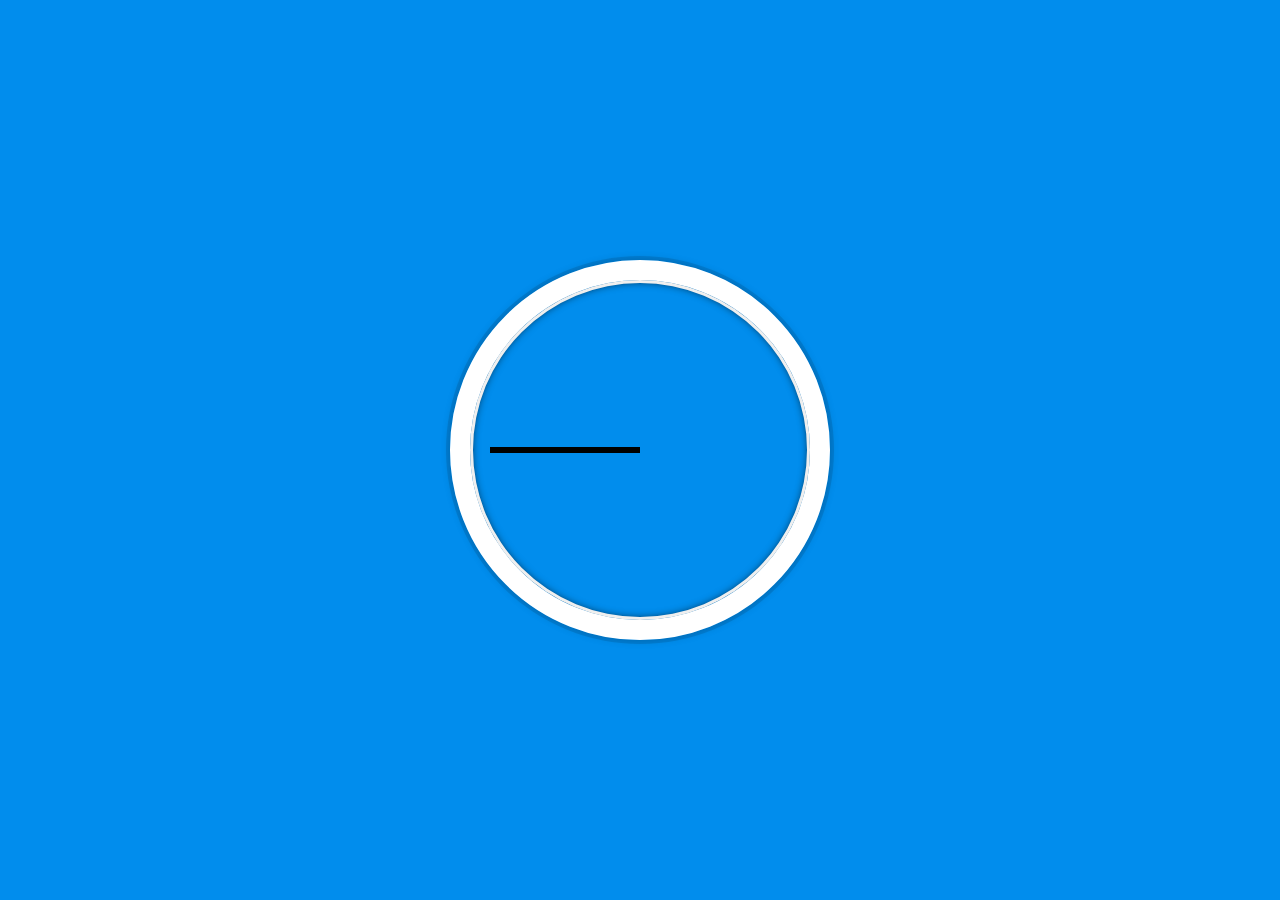
<file: 02 - JS and CSS Clock/index.html>
<!DOCTYPE html>
<html lang="en">
<head>
  <meta charset="UTF-8">
  <title>JS + CSS Clock</title>
  <link rel="stylesheet" href="./style.css" class="rel">
</head>
<body>


    <div class="clock">
      <div class="clock-face">
        <div class="hand hour-hand"></div>
        <div class="hand min-hand"></div>
        <div class="hand second-hand"></div>
      </div>
    </div>
    
    <script src="./script.js"></script>
</body>
</html>
</file>
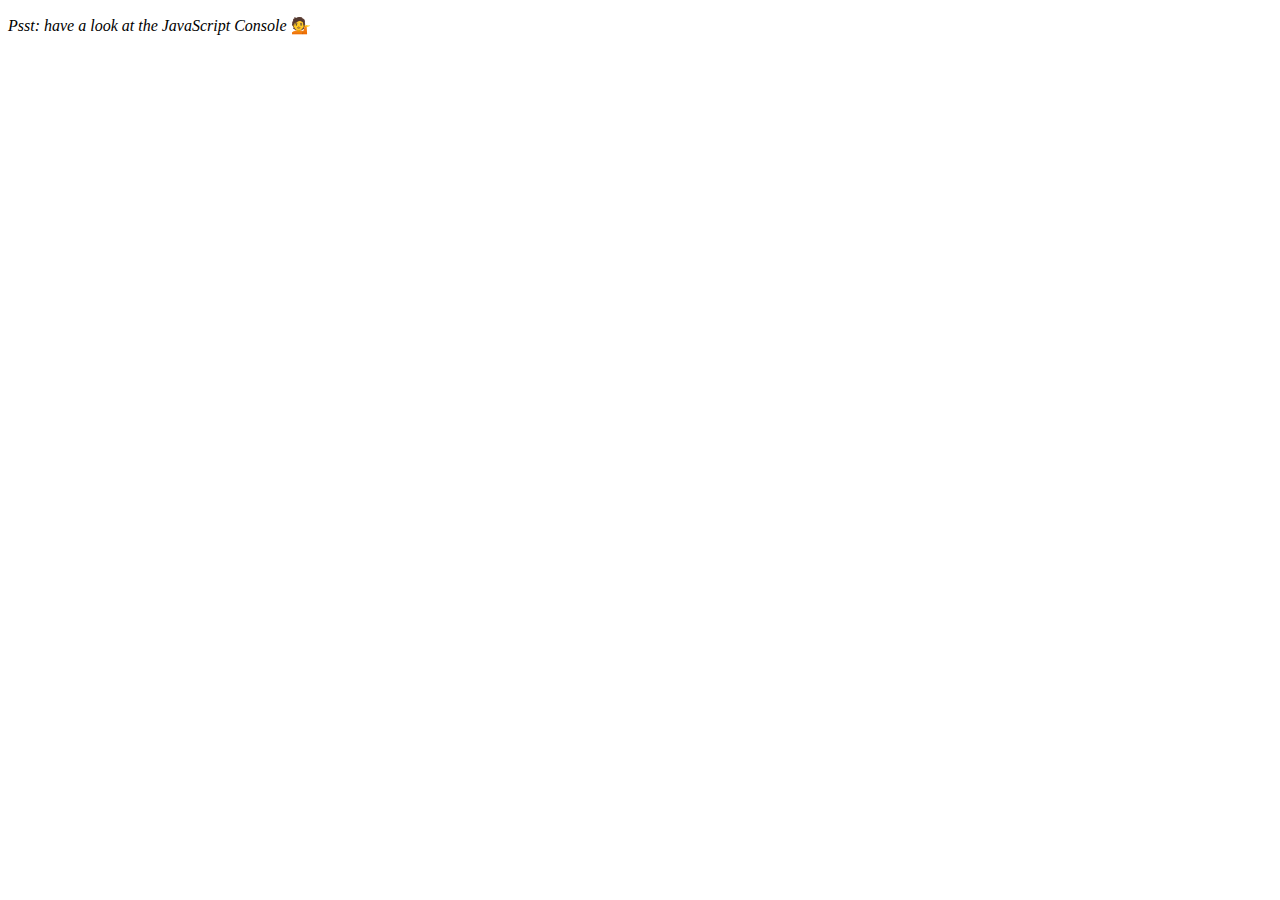
<file: 04 - Array Cardio Day 1/index.html>
<!DOCTYPE html>
<html lang="en">
<head>
  <meta charset="UTF-8">
  <title>Array Cardio 💪</title>
</head>
<body>
  <p><em>Psst: have a look at the JavaScript Console</em> 💁</p>
  <script src="./script.js">
  </script>
</body>
</html>
</file>
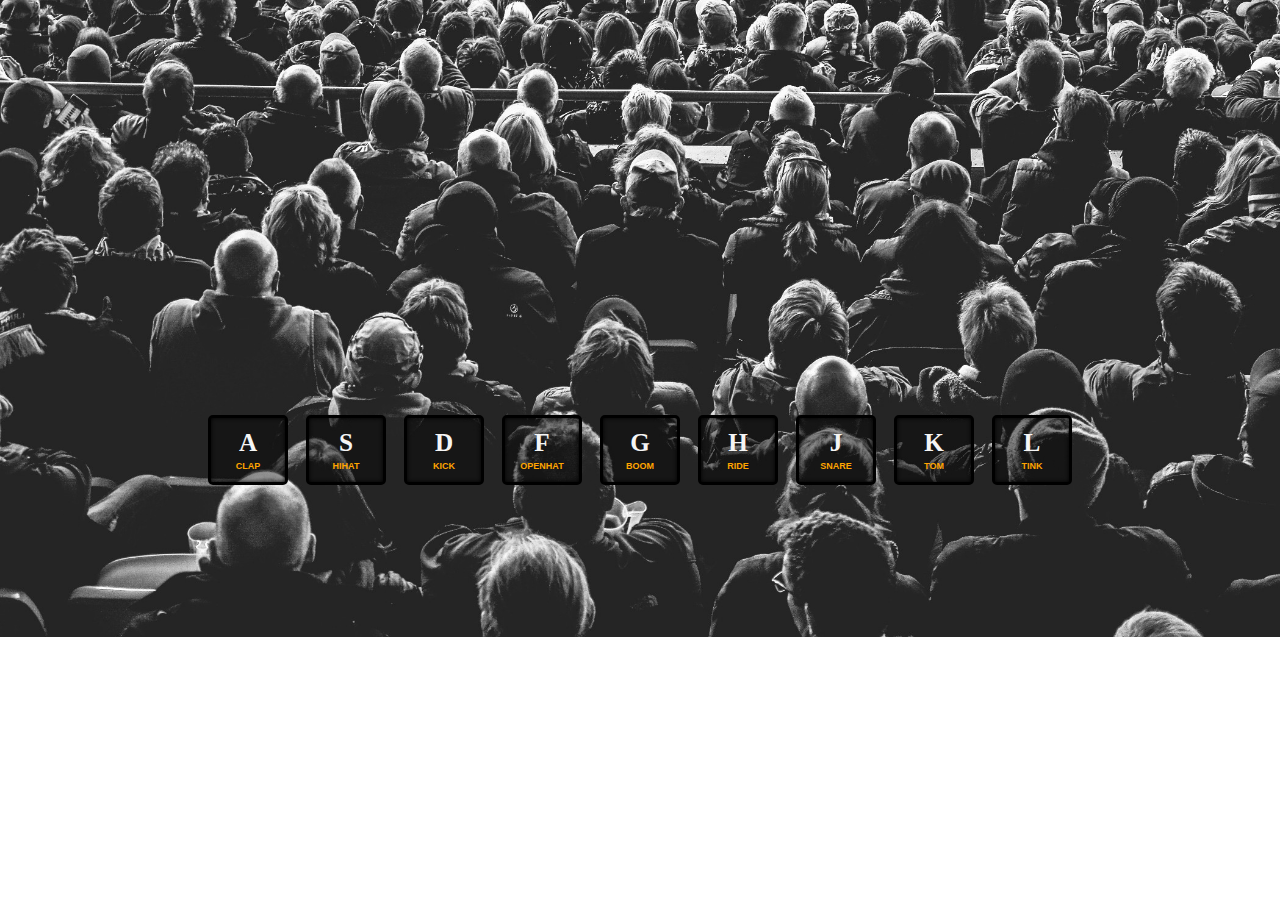
<file: DrumKit-01/index.html>
<!DOCTYPE html>
<html lang="en">
<head>
    <meta charset="UTF-8">
    <meta http-equiv="X-UA-Compatible" content="IE=edge">
    <meta name="viewport" content="width=device-width, initial-scale=1.0">
    <link rel="stylesheet" href="./drumkit.css">
    <title>Fancy Drumkit</title>
</head>
<body>
    
    <div class="key-frame">
        <div data-key="65" class="key">
            <kbd>A</kbd>    
             <span>CLAP</span>      
        </div>
        <div data-key="83" class="key">
            <kbd>S</kbd>    
            <span>HIHAT</span>      
        </div>
        <div data-key="68" class="key">
            <kbd>D</kbd>    
            <span>KICK</span>      
        </div>
        <div data-key="70" class="key">
            <kbd>F</kbd>    
            <span>OPENHAT</span>      
        </div>
        <div data-key="71" class="key">
            <kbd>G</kbd>    
            <span>BOOM</span>      
        </div>
        <div data-key="72" class="key">
            <kbd>H</kbd>    
            <span>RIDE</span>      
        </div>
        <div data-key="74" class="key">
            <kbd>J</kbd>    
            <span>SNARE</span>      
        </div>
        <div data-key="75" class="key">
            <kbd>K</kbd>    
            <span>TOM</span>      
        </div>
        <div data-key="76" class="key">
            <kbd>L</kbd>    
            <span>TINK</span>      
        </div>
    </div>

    <audio data-key="65" src="./sounds/clap.wav"></audio>
    <audio data-key="83" src="./sounds/hihat.wav"></audio>
    <audio data-key="68" src="./sounds/kick.wav"></audio>
    <audio data-key="70" src="./sounds/openhat.wav"></audio>
    <audio data-key="71" src="./sounds/boom.wav"></audio>
    <audio data-key="72" src="./sounds/ride.wav"></audio>
    <audio data-key="74" src="./sounds/snare.wav"></audio>
    <audio data-key="75" src="./sounds/tom.wav"></audio>
    <audio data-key="76" src="./sounds/tink.wav"></audio>


    <script src="./drumkit.js"></script>
</body>
</html>
</file>
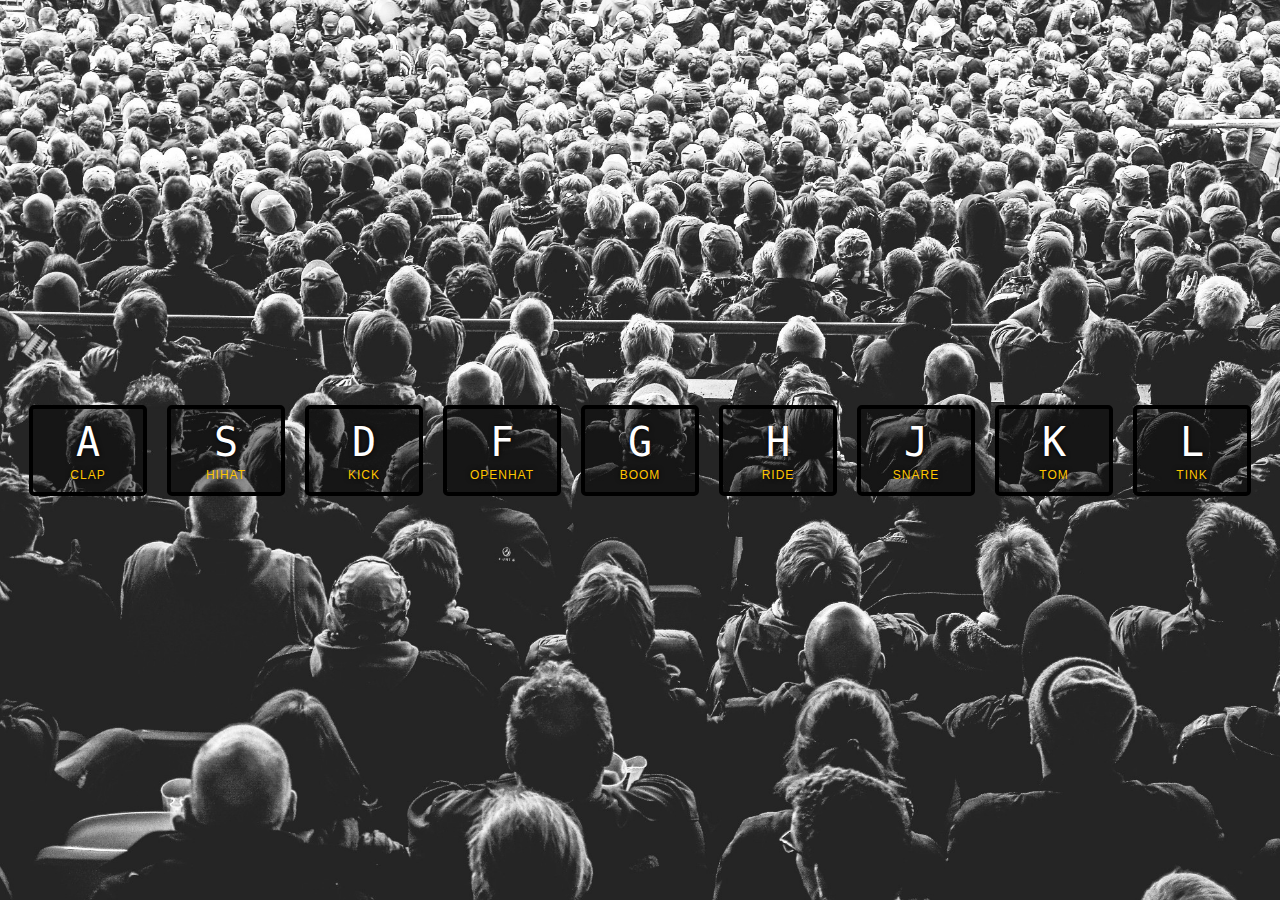
<file: DrumKit-re/index.html>
<!DOCTYPE html>
<html lang="en">
<head>
  <meta charset="UTF-8">
  <title>JS Drum Kit</title>
  <link rel="stylesheet" href="./style.css">
</head>
<body>


  <div class="keys">
    <div data-key="65" class="key">
      <kbd>A</kbd>
      <span class="sound">clap</span>
    </div>
    <div data-key="83" class="key">
      <kbd>S</kbd>
      <span class="sound">hihat</span>
    </div>
    <div data-key="68" class="key">
      <kbd>D</kbd>
      <span class="sound">kick</span>
    </div>
    <div data-key="70" class="key">
      <kbd>F</kbd>
      <span class="sound">openhat</span>
    </div>
    <div data-key="71" class="key">
      <kbd>G</kbd>
      <span class="sound">boom</span>
    </div>
    <div data-key="72" class="key">
      <kbd>H</kbd>
      <span class="sound">ride</span>
    </div>
    <div data-key="74" class="key">
      <kbd>J</kbd>
      <span class="sound">snare</span>
    </div>
    <div data-key="75" class="key">
      <kbd>K</kbd>
      <span class="sound">tom</span>
    </div>
    <div data-key="76" class="key">
      <kbd>L</kbd>
      <span class="sound">tink</span>
    </div>
  </div>

  <audio data-key="65" src="sounds/clap.wav"></audio>
  <audio data-key="83" src="sounds/hihat.wav"></audio>
  <audio data-key="68" src="sounds/kick.wav"></audio>
  <audio data-key="70" src="sounds/openhat.wav"></audio>
  <audio data-key="71" src="sounds/boom.wav"></audio>
  <audio data-key="72" src="sounds/ride.wav"></audio>
  <audio data-key="74" src="sounds/snare.wav"></audio>
  <audio data-key="75" src="sounds/tom.wav"></audio>
  <audio data-key="76" src="sounds/tink.wav"></audio>

<script  src="./script.js"></script>
</body>
</html>
</file>
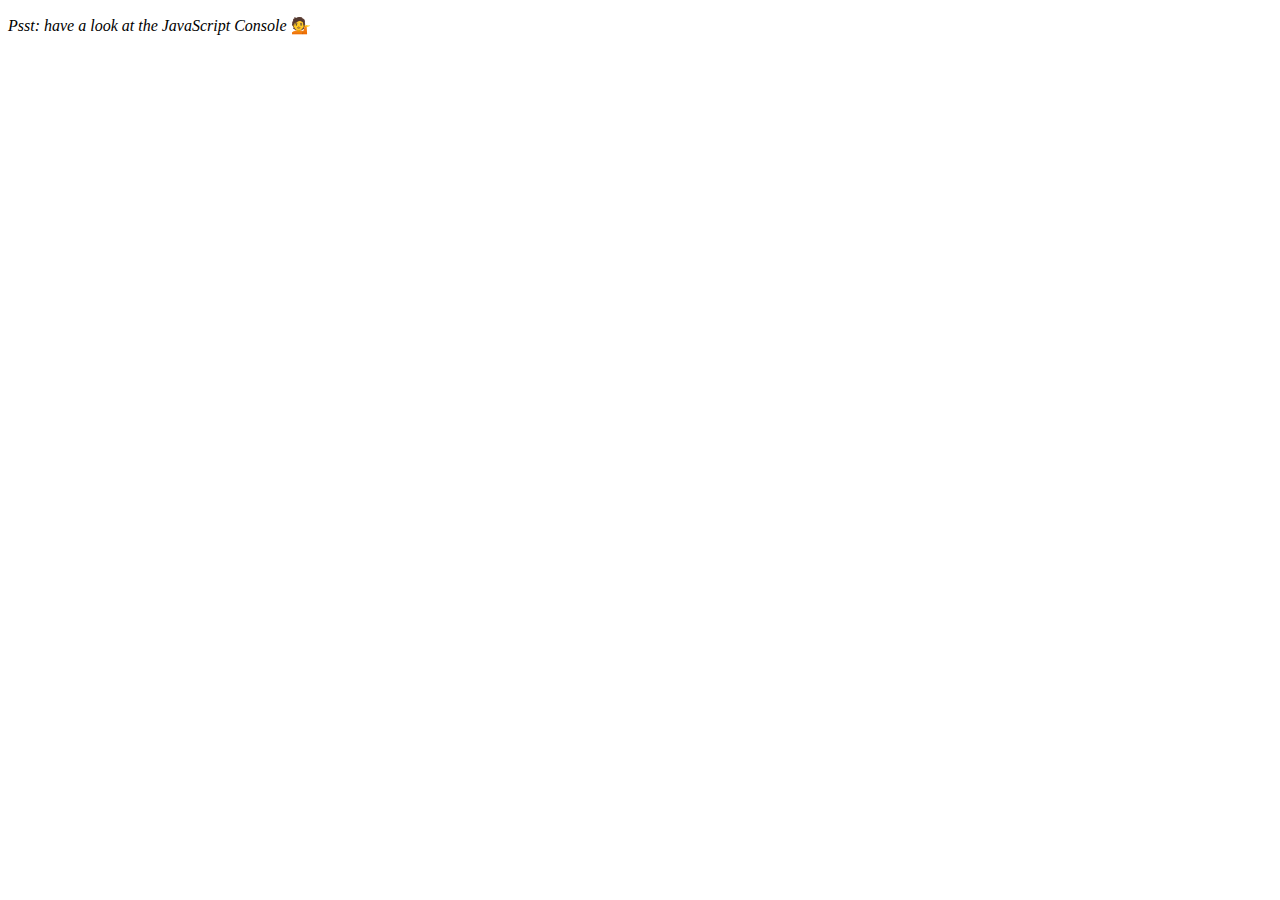
<file: 04 - Array Cardio Day 1/index-FINISHED.html>
<!DOCTYPE html>
<html lang="en">
<head>
  <meta charset="UTF-8">
  <title>Array Cardio 💪</title>
</head>
<body>
  <p><em>Psst: have a look at the JavaScript Console</em> 💁</p>
  <script>
    // Get your shorts on - this is an array workout!
    // ## Array Cardio Day 1

    // Some data we can work with

    const inventors = [
      { first: 'Albert', last: 'Einstein', year: 1879, passed: 1955 },
      { first: 'Isaac', last: 'Newton', year: 1643, passed: 1727 },
      { first: 'Galileo', last: 'Galilei', year: 1564, passed: 1642 },
      { first: 'Marie', last: 'Curie', year: 1867, passed: 1934 },
      { first: 'Johannes', last: 'Kepler', year: 1571, passed: 1630 },
      { first: 'Nicolaus', last: 'Copernicus', year: 1473, passed: 1543 },
      { first: 'Max', last: 'Planck', year: 1858, passed: 1947 },
      { first: 'Katherine', last: 'Blodgett', year: 1898, passed: 1979 },
      { first: 'Ada', last: 'Lovelace', year: 1815, passed: 1852 },
      { first: 'Sarah E.', last: 'Goode', year: 1855, passed: 1905 },
      { first: 'Lise', last: 'Meitner', year: 1878, passed: 1968 },
      { first: 'Hanna', last: 'Hammarström', year: 1829, passed: 1909 }
    ];

    const people = [
      'Bernhard, Sandra', 'Bethea, Erin', 'Becker, Carl', 'Bentsen, Lloyd', 'Beckett, Samuel', 'Blake, William', 'Berger, Ric', 'Beddoes, Mick', 'Beethoven, Ludwig',
      'Belloc, Hilaire', 'Begin, Menachem', 'Bellow, Saul', 'Benchley, Robert', 'Blair, Robert', 'Benenson, Peter', 'Benjamin, Walter', 'Berlin, Irving',
      'Benn, Tony', 'Benson, Leana', 'Bent, Silas', 'Berle, Milton', 'Berry, Halle', 'Biko, Steve', 'Beck, Glenn', 'Bergman, Ingmar', 'Black, Elk', 'Berio, Luciano',
      'Berne, Eric', 'Berra, Yogi', 'Berry, Wendell', 'Bevan, Aneurin', 'Ben-Gurion, David', 'Bevel, Ken', 'Biden, Joseph', 'Bennington, Chester', 'Bierce, Ambrose',
      'Billings, Josh', 'Birrell, Augustine', 'Blair, Tony', 'Beecher, Henry', 'Biondo, Frank'
    ];
    
    // Array.prototype.filter()
    // 1. Filter the list of inventors for those who were born in the 1500's
    const fifteen = inventors.filter(inventor => (inventor.year >= 1500 && inventor.year < 1600));

    console.table(fifteen);

    // Array.prototype.map()
    // 2. Give us an array of the inventor first and last names
    const fullNames = inventors.map(inventor => `${inventor.first} ${inventor.last}`);
    console.log(fullNames);

    // Array.prototype.sort()
    // 3. Sort the inventors by birthdate, oldest to youngest
    // const ordered = inventors.sort(function(a, b) {
    //   if(a.year > b.year) {
    //     return 1;
    //   } else {
    //     return -1;
    //   }
    // });

    const ordered = inventors.sort((a, b) => a.year > b.year ? 1 : -1);
    console.table(ordered);

    // Array.prototype.reduce()
    // 4. How many years did all the inventors live?
    const totalYears = inventors.reduce((total, inventor) => {
      return total + (inventor.passed - inventor.year);
    }, 0);

    console.log(totalYears);

    // 5. Sort the inventors by years lived
    const oldest = inventors.sort(function(a, b) {
      const lastInventor = a.passed - a.year;
      const nextInventor = b.passed - b.year;
      return lastInventor > nextInventor ? -1 : 1;
    });
    console.table(oldest);

    // 6. create a list of Boulevards in Paris that contain 'de' anywhere in the name
    // https://en.wikipedia.org/wiki/Category:Boulevards_in_Paris

    // const category = document.querySelector('.mw-category');
    // const links = Array.from(category.querySelectorAll('a'));
    // const de = links
    //             .map(link => link.textContent)
    //             .filter(streetName => streetName.includes('de'));

    // 7. sort Exercise
    // Sort the people alphabetically by last name
    const alpha = people.sort((lastOne, nextOne) => {
      const [aLast, aFirst] = lastOne.split(', ');
      const [bLast, bFirst] = nextOne.split(', ');
      return aLast > bLast ? 1 : -1;
    });
    console.log(alpha);

    // 8. Reduce Exercise
    // Sum up the instances of each of these
    const data = ['car', 'car', 'truck', 'truck', 'bike', 'walk', 'car', 'van', 'bike', 'walk', 'car', 'van', 'car', 'truck', 'pogostick'];

    const transportation = data.reduce(function(obj, item) {
      if (!obj[item]) {
        obj[item] = 0;
      }
      obj[item]++;
      return obj;
    }, {});

    console.log(transportation);

  </script>
</body>
</html>
</file>
<file: 02 - JS and CSS Clock/style.css>
html {
    background: #018DED url(https://unsplash.it/1500/1000?image=881&blur=5);
    background-size: cover;
    font-family: 'helvetica neue';
    text-align: center;
    font-size: 10px;
}

body {
    margin: 0;
    font-size: 2rem;
    display: flex;
    flex: 1;
    min-height: 100vh;
    align-items: center;
}

.clock {
    width: 30rem;
    height: 30rem;
    border: 20px solid white;
    border-radius: 50%;
    margin: 50px auto;
    position: relative;
    padding: 2rem;
    box-shadow:
    0 0 0 4px rgba(0,0,0,0.1),
    inset 0 0 0 3px #EFEFEF,
    inset 0 0 10px black,
    0 0 10px rgba(0,0,0,0.2);
}

.clock-face {
    position: relative;
    width: 100%;
    height: 100%;
    transform: translateY(-3px); /* account for the height of the clock hands */
}

.hand {
    width: 50%;
    height: 6px;
    background: black;
    position: absolute;
    top: 50%;
    transform-origin: 100%;

}
</file>
<file: DrumKit-01/drumkit.css>
:root{
    font-size: 18px; 
}
*,
*:before,
*:after{
    box-sizing: border-box;
    padding: 0;
    margin: 0;
}

body{
    background-image: url("./images/background.jpg");
    background-size: cover;
    background-position: 25% 25%;
    background-repeat: no-repeat;
}

.key-frame{
    display: flex;
    align-items: stretch;
    justify-content: center;
    position: absolute;
    top: 50%;
    left: 50%;
    transform: translate(-50%, -50%);    
}

.key{
    display: inline-block;
    width: 80px;
    height: 70px;
    border: 3px solid black;
    margin: 0.5em;
    padding: 0.5em;
    overflow: hidden;
    display: flex;
    flex-flow: wrap;
    justify-content: center;
    align-items: center;
    border-radius: 5px;
    box-shadow: inset 0 0 4px black;
    background: rgba(0,0,0,0.4);
    transition: all 0.07s;
    
}

.playing{
    transform: scale(1.1);
    border-color: #ffc600;
    box-shadow: 0 0 10px #ffc600;
}
.key kbd, .key span {
    display: block;
    flex-basis: 100%;
    text-align: center;
    font-weight: bolder;
}

.key kbd{
    font-family:'Times New Roman', Times, serif;
    font-weight: bolder;
    color: whitesmoke;
    font-size: 1.4rem; 

}
.key span{
    font-size: 0.5rem;
    font-family: 'Segoe UI', Tahoma, Geneva, Verdana, sans-serif;
    color: orange;
}
</file>
<file: DrumKit-re/style.css>
html {
  font-size: 10px;
  background: url('./background.jpg') bottom center;
  background-size: cover;
}

body,html {
  margin: 0;
  padding: 0;
  font-family: sans-serif;
}

.keys {
  display: flex;
  flex: 1;
  min-height: 100vh;
  align-items: center;
  justify-content: center;
}

.key {
  border: .4rem solid black;
  border-radius: .5rem;
  margin: 1rem;
  font-size: 1.5rem;
  padding: 1rem .5rem;
  transition: all .07s ease;
  width: 10rem;
  text-align: center;
  color: white;
  background: rgba(0,0,0,0.4);
  text-shadow: 0 0 .5rem black;
}

.playing {
  transform: scale(1.1);
  border-color: #ffc600;
  box-shadow: 0 0 1rem #ffc600;
}

kbd {
  display: block;
  font-size: 4rem;
}

.sound {
  font-size: 1.2rem;
  text-transform: uppercase;
  letter-spacing: .1rem;
  color: #ffc600;
}
</file>
